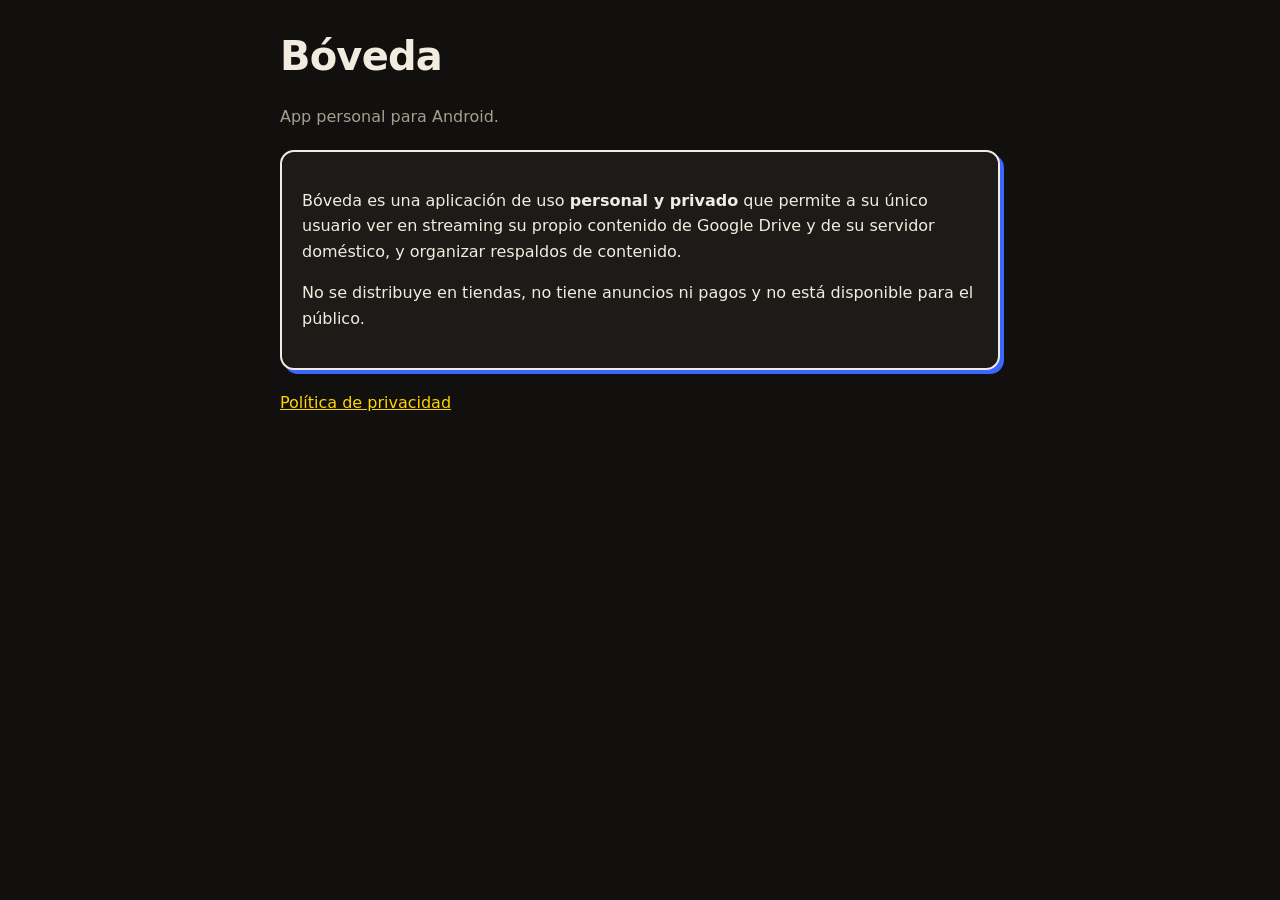
<file: index.html>
<!doctype html><html lang="es"><head><meta charset="utf-8"><meta name="viewport" content="width=device-width,initial-scale=1">
<title>Bóveda</title><link rel="stylesheet" href="style.css"></head><body><main>
<h1>Bóveda</h1><p class="muted">App personal para Android.</p>
<div class="card"><p>Bóveda es una aplicación de uso <b>personal y privado</b> que permite a su único usuario ver en streaming su propio contenido de Google Drive y de su servidor doméstico, y organizar respaldos de contenido.</p>
<p>No se distribuye en tiendas, no tiene anuncios ni pagos y no está disponible para el público.</p></div>
<p><a href="privacy.html">Política de privacidad</a></p>
</main></body></html>
</file>
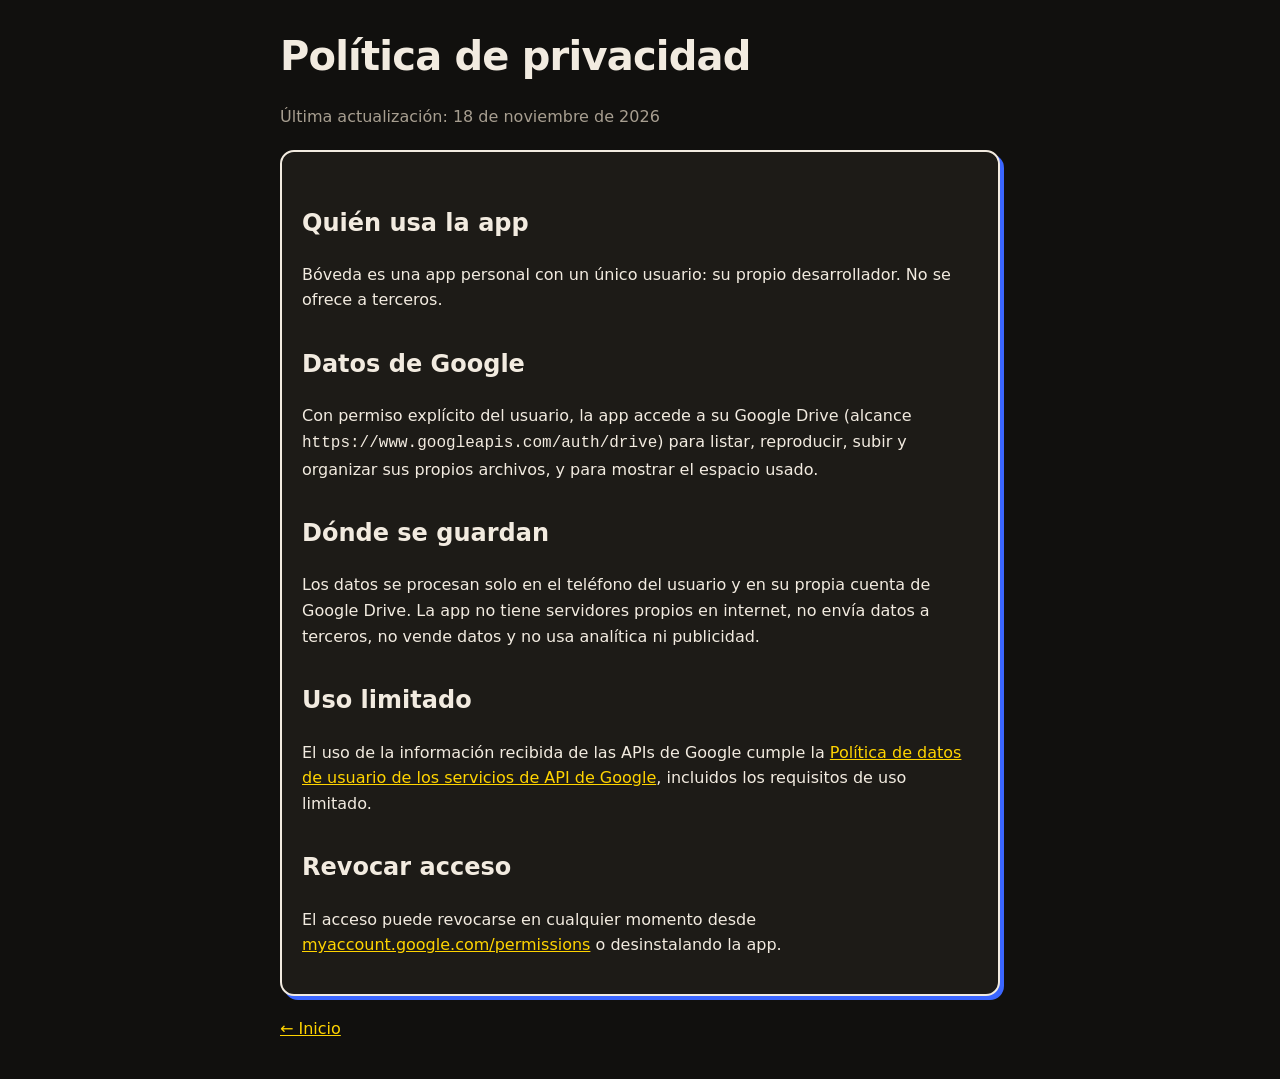
<file: privacy.html>
<!doctype html><html lang="es"><head><meta charset="utf-8"><meta name="viewport" content="width=device-width,initial-scale=1">
<title>Bóveda · Privacidad</title><link rel="stylesheet" href="style.css"></head><body><main>
<h1>Política de privacidad</h1><p class="muted">Última actualización: 18 de noviembre de 2026</p>
<div class="card">
<h2>Quién usa la app</h2><p>Bóveda es una app personal con un único usuario: su propio desarrollador. No se ofrece a terceros.</p>
<h2>Datos de Google</h2><p>Con permiso explícito del usuario, la app accede a su Google Drive (alcance <code>https://www.googleapis.com/auth/drive</code>) para listar, reproducir, subir y organizar sus propios archivos, y para mostrar el espacio usado.</p>
<h2>Dónde se guardan</h2><p>Los datos se procesan solo en el teléfono del usuario y en su propia cuenta de Google Drive. La app no tiene servidores propios en internet, no envía datos a terceros, no vende datos y no usa analítica ni publicidad.</p>
<h2>Uso limitado</h2><p>El uso de la información recibida de las APIs de Google cumple la <a href="https://developers.google.com/terms/api-services-user-data-policy">Política de datos de usuario de los servicios de API de Google</a>, incluidos los requisitos de uso limitado.</p>
<h2>Revocar acceso</h2><p>El acceso puede revocarse en cualquier momento desde <a href="https://myaccount.google.com/permissions">myaccount.google.com/permissions</a> o desinstalando la app.</p>
</div>
<p><a href="index.html">← Inicio</a></p>
</main></body></html>
</file>
<file: style.css>
:root{--bg:#11100E;--card:#1D1B17;--ink:#F2EBE0;--muted:#A79E90;--blue:#3B66FF;--yellow:#FFD400}
*{box-sizing:border-box}body{margin:0;background:var(--bg);color:var(--ink);font:16px/1.6 system-ui,-apple-system,"Segoe UI",Roboto,sans-serif;padding:24px 16px}
main{max-width:720px;margin:0 auto}h1{font-weight:900;font-size:40px;letter-spacing:-.02em;margin:0 0 8px}
h2{font-weight:800;margin-top:32px}.card{background:var(--card);border:2.5px solid var(--ink);border-radius:14px;box-shadow:4px 4px 0 var(--blue);padding:20px;margin:20px 0}
.muted{color:var(--muted)}a{color:var(--yellow)}hr{border:0;border-top:2px dashed #4A443A;margin:28px 0}
</file>
